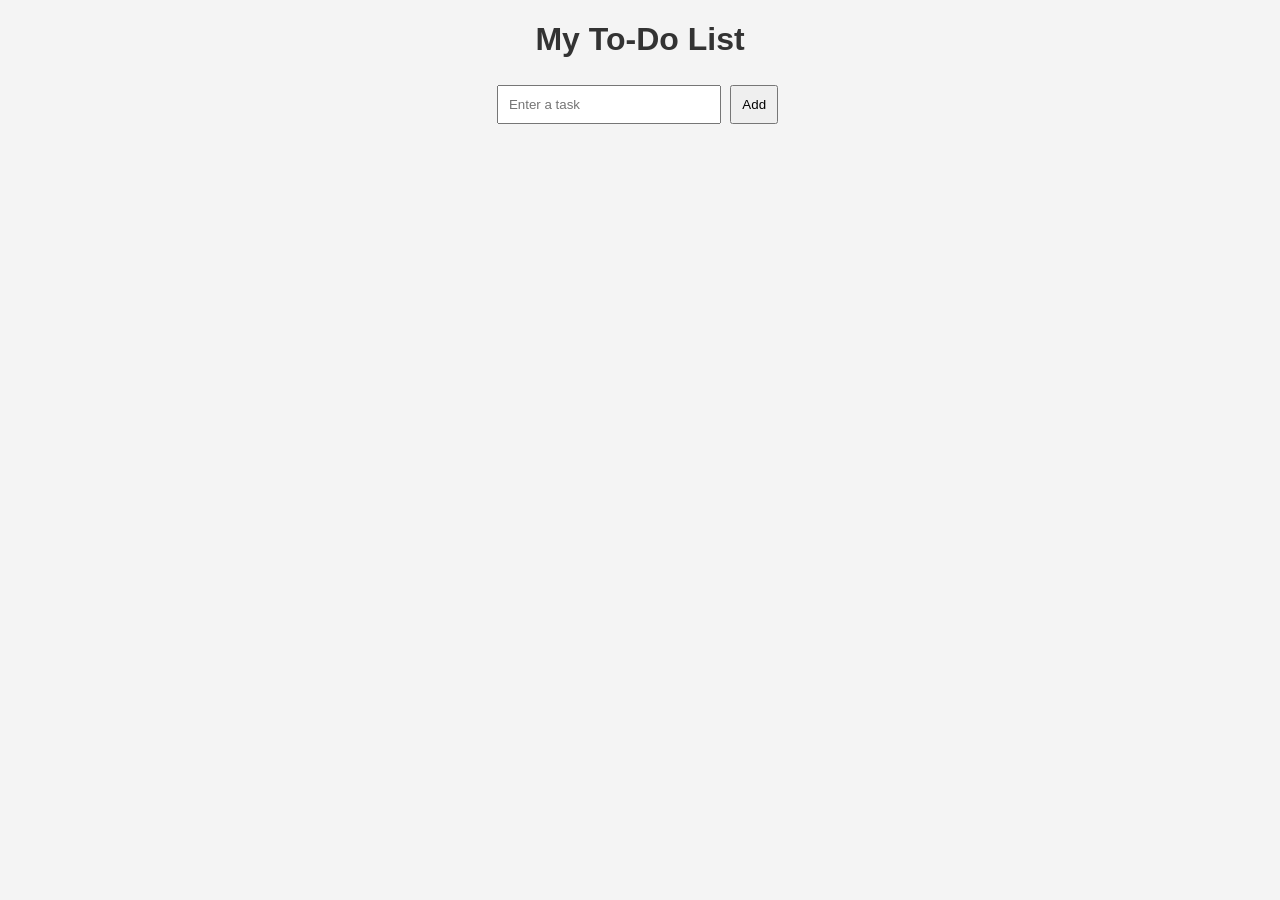
<file: target/todo-app/index.html>
<!DOCTYPE html>
<html>
<head>
    <title>To-Do App</title>
    <link rel="stylesheet" href="style.css">
</head>

<body>

    <h1>My To-Do List</h1>

    <input type="text" id="taskInput" placeholder="Enter a task">

    <button onclick="addTask()">Add</button>

    <ul id="taskList"></ul>

    <script src="script.js"></script>

</body>
</html>
</file>
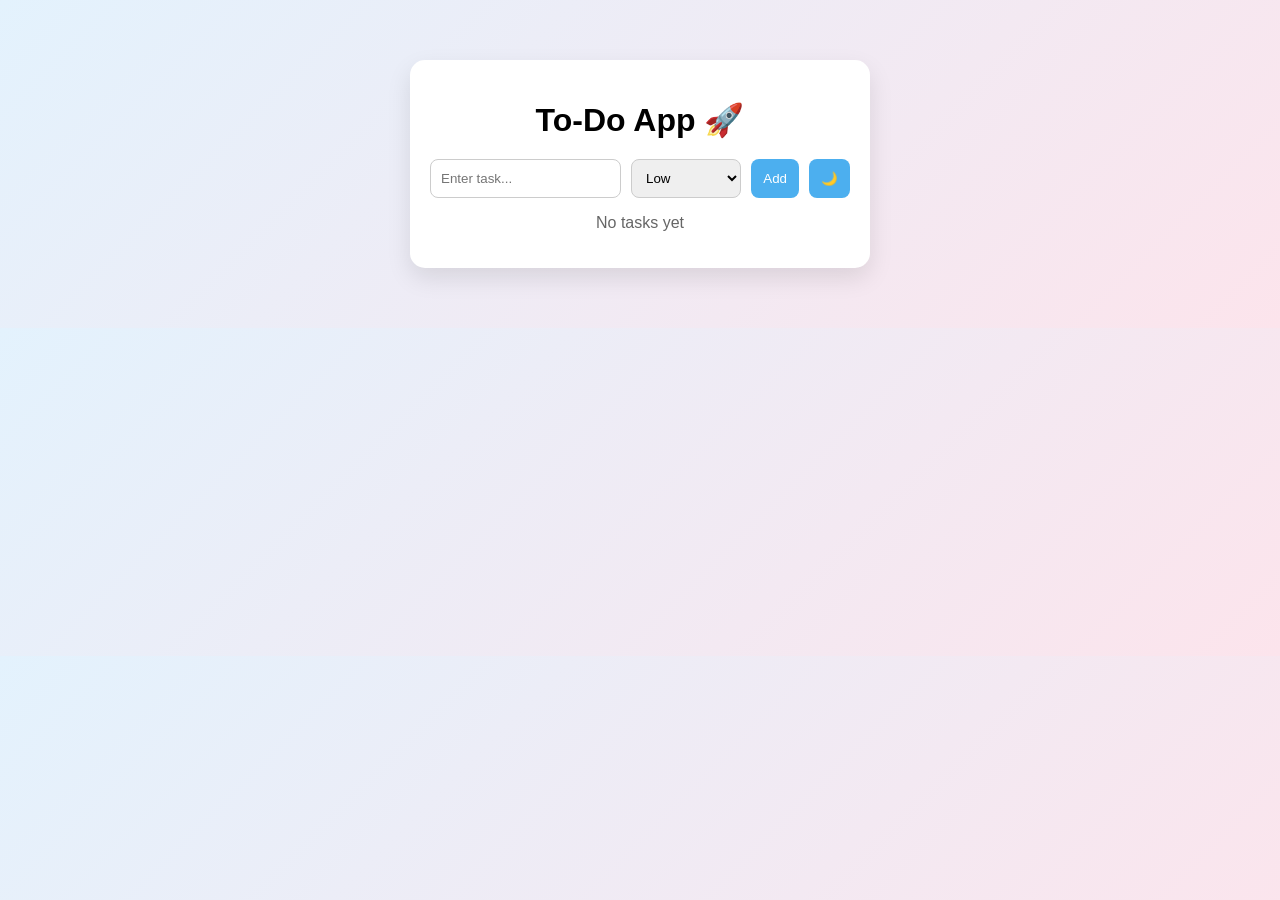
<file: src/main/webapp/index.html>
<!DOCTYPE html>
<html lang="en">
<head>
  <meta charset="UTF-8">
  <title>Advanced To-Do App</title>
  <link rel="stylesheet" href="style.css">
</head>
<body>

<div class="container">
  <h1>To-Do App 🚀</h1>

  <div class="input-section">
    <input type="text" id="taskInput" placeholder="Enter task...">

    <select id="priority">
      <option value="low">Low</option>
      <option value="medium">Medium</option>
      <option value="high">High</option>
    </select>

    <button onclick="addTask()">Add</button>
    <button onclick="toggleDarkMode()">🌙</button>
  </div>

  <ul id="taskList"></ul>
</div>

<script src="script.js"></script>
</body>
</html>
</file>
<file: target/todo-app/style.css>
body {
    font-family: Arial;
    background-color: #f4f4f4;
    text-align: center;
}

h1 {
    color: #333;
}

input {
    padding: 10px;
    width: 200px;
}

button {
    padding: 10px;
    margin: 5px;
    cursor: pointer;
}

li {
    list-style: none;
    background: white;
    margin: 10px auto;
    padding: 10px;
    width: 250px;
    border-radius: 5px;
    display: flex;
    justify-content: space-between;
}
</file>
<file: src/main/webapp/style.css>
body {
  font-family: Arial, sans-serif;
  margin: 0;
  padding: 0;
  background: linear-gradient(135deg, #e3f2fd, #fce4ec);
  transition: 0.3s ease;
}

.container {
  width: 420px;
  margin: 60px auto;
  background: white;
  padding: 20px;
  border-radius: 15px;
  box-shadow: 0 10px 25px rgba(0,0,0,0.1);
  transition: 0.3s ease;
}

h1 {
  text-align: center;
  margin-bottom: 20px;
}

.input-section {
  display: flex;
  gap: 10px;
  margin-bottom: 15px;
}

input, select {
  padding: 10px;
  border: 1px solid #ccc;
  border-radius: 8px;
  flex: 1;
}

button {
  padding: 10px 12px;
  border: none;
  border-radius: 8px;
  cursor: pointer;
  background: #4cafef;
  color: white;
}

button:hover {
  background: #2196f3;
}

/* TASK LIST */
ul {
  list-style: none;
  padding: 0;
}

li {
  margin-top: 10px;
  padding: 12px;
  display: flex;
  justify-content: space-between;
  border-radius: 10px;
}

/* PRIORITY COLORS */
.low {
  background: #e8f5e9;
  border-left: 5px solid #2ecc71;
}

.medium {
  background: #fff8e1;
  border-left: 5px solid #f1c40f;
}

.high {
  background: #ffebee;
  border-left: 5px solid #e74c3c;
}

/* COMPLETED */
.completed {
  text-decoration: line-through;
  opacity: 0.6;
}

/* DARK MODE */
.dark {
  background: #121212;
  color: white;
}

.dark .container {
  background: #1e1e1e;
}

.dark input,
.dark select {
  background: #2c2c2c;
  color: white;
  border: 1px solid #444;
}

.dark button {
  background: #333;
}

.dark button:hover {
  background: #555;
}

.dark li {
  color: white;
}
</file>
